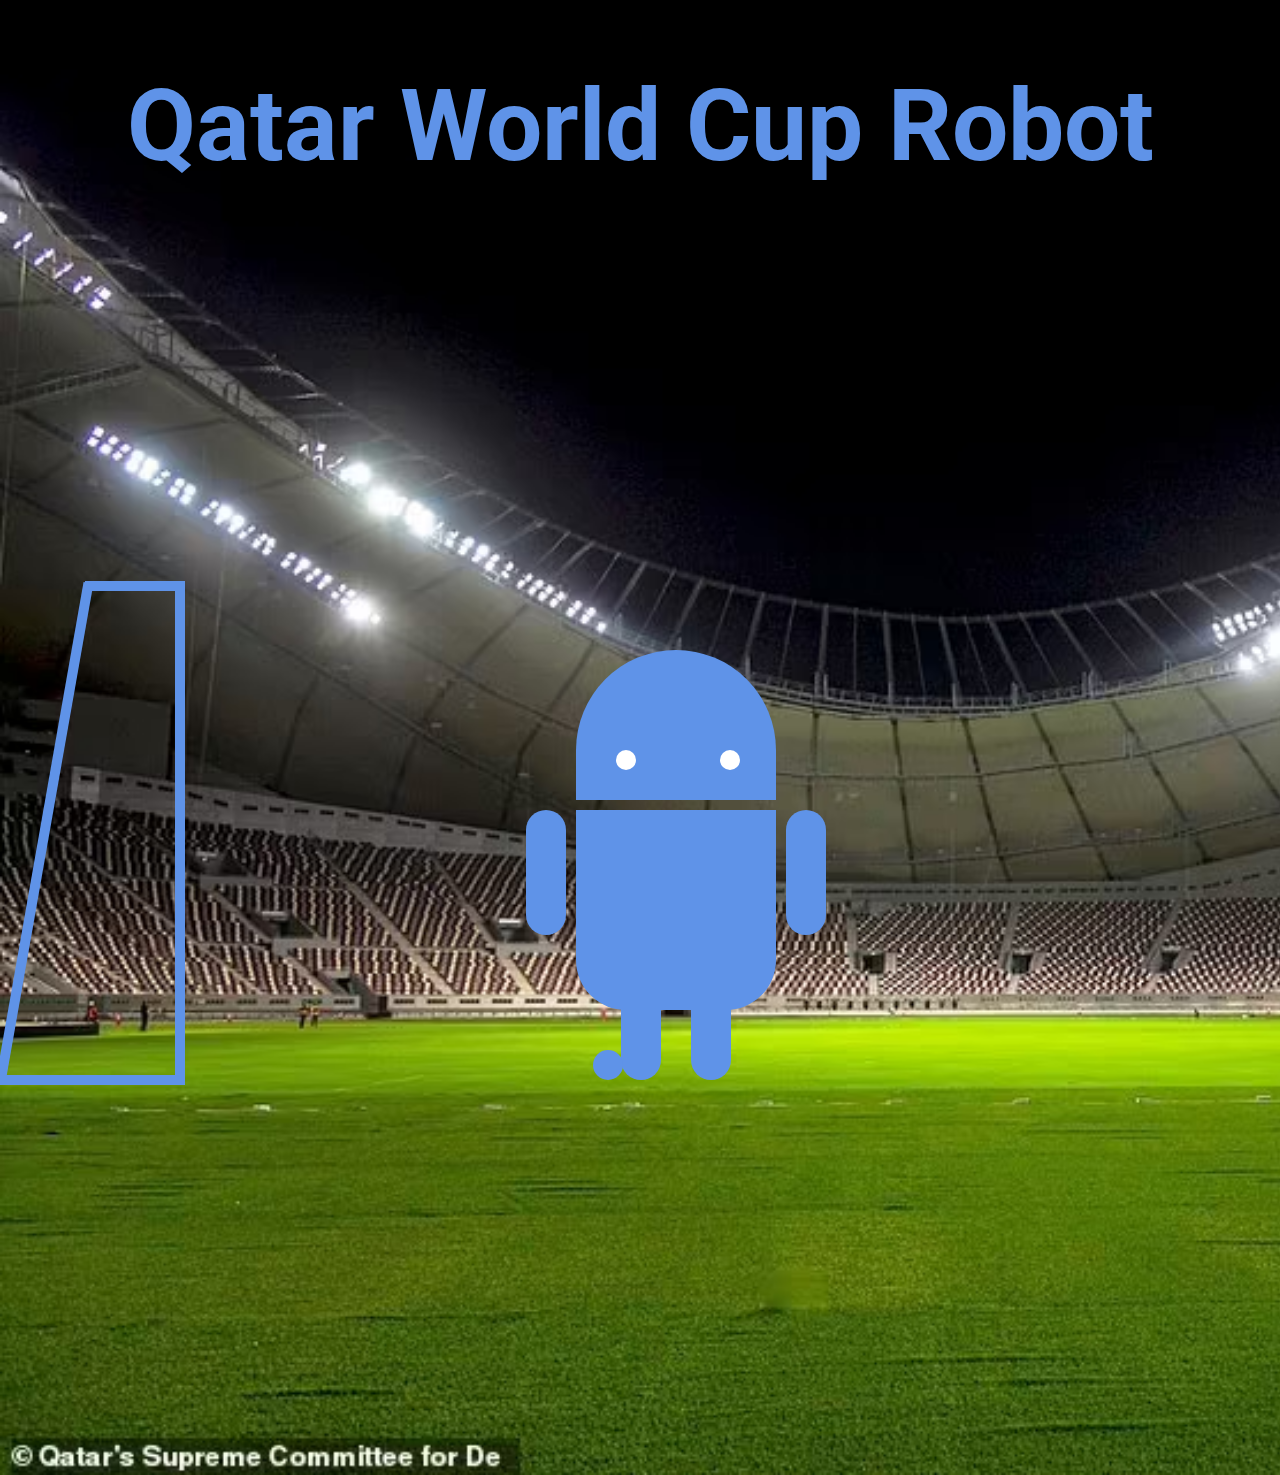
<file: robot.html>
<!DOCTYPE html>
<html>
<head>
	<title>RoboPage</title>
	<link rel="stylesheet" type="text/css" href="robot.css">
	<link href="https://fonts.googleapis.com/css?family=Roboto" rel="stylesheet">
</head>
<body>
	<h1>Qatar World Cup Robot</h1>
	<div class="robots">
		<div class="android"> 
			<div class="head"> 
				<div class="eyes"> 
					<div class="left_eye"></div> 
					<div class="right_eye"></div>
				</div> 
			</div> 
			<div class="upper_body"> 
				<div class="left_arm"></div> 
				<div class="torso"></div> 
				<div class="right_arm"></div> 
			</div> 
			<div class="lower_body"> 
				<div class="left_leg"></div> 
					<div class="ball"></div>
				<div class="right_leg"></div>
			</div> 
		</div>
	</div>
	<div class="kapu">
		<div class="kapu1"></div>
		<div class="kapu2"></div>
		<div class="kapu3"></div>
		<div class="kapu4"></div>
	</div>
</body>
</html>
</file>
<file: robot.css>
body{
	background-image: url("pitch.jpg");
	background-size: cover;
	background-repeat: repeat;
	height: 1400px;
}

h1 {
	text-align: center;
	font-family: 'Roboto', sans-serif;
	font-size:100px;
	color: #5f93e8;
}

.kapu {
}

.kapu1,
.kapu2,
.kapu3,
.kapu4{
	background-color: #5f93e8;
}

.kapu1{
	position: absolute;
	left:40px;
	width: 10px; 
	height: 500px;
	top:580px;
	transform: rotate(10deg);
	transform-origin: right;
}

.kapu2{
	position: absolute;
	width: 10px; 
	height: 100px;
	top: 536px;
	left:130px;
	transform: rotate(90deg);
}
.kapu3{
	position: absolute;
	width: 10px;
	height: 495px;
	top:590px;
	left:175px;
}

.kapu4{
	position: absolute;
	width: 10px; 
	height: 180px;
	top:990px;
	left:83px;
	transform: rotate(90deg);
}

.robots {
}

.android{
	position: absolute;
	left: 526px;
	top: 650px;
}

.head, 
.left_arm, 
.torso, 
.right_arm, 
.left_leg, 
.right_leg {
	 background-color: #5f93e8;
}

.head { 
	width: 200px; 
	margin: 0 auto; 
	height: 150px; 
	border-radius: 200px 200px 0 0; 
	margin-bottom: 10px;
} 

.eyes {
	
}

.head:hover {
	width: 300px;
    transition: 1s ease-in-out;
}

.upper_body { 
	width: 300px; 
	height: 150px;
	display: flex;
	margin: 0 auto;
}

.left_arm, .right_arm { 
	width: 40px; 
	height: 125px;
	border-radius: 100px; 
} 

.left_arm { 
	margin-right: 10px; 
} 

.right_arm { 
	margin-left: 10px; 
} 

.torso { 
	width: 200px; 
	height: 200px;
	border-radius: 0 0 50px 50px; 
} 

.lower_body { 
	width: 200px; 
	height: 200px;
	/* This is another useful property. Hmm what do you think it does?*/
	margin: 0 auto;
	display: flex;
} 
.ball{
  position: relative;
  right:68px;
  border-radius: 50%;
  height:30px;
  width: 30px;
  margin: 90px 0px 0px 0px;
  background: #5f93e8;
}

.left_leg, .right_leg { 
	width: 40px; 
	height: 120px;
	border-radius: 0 0 100px 100px; 
} 

.left_leg, .right_leg .ball {
	display: inline-flex;
}
.left_leg { 
	margin-left: 45px; 
} 

.left_leg:hover {
	-webkit-transform: rotate(20deg);
    -moz-transform: rotate(20deg);
    -o-transform: rotate(20deg);
    -ms-transform: rotate(20deg);
    transform: rotate(20deg);
	transition: all 500ms;
}
.left_leg:hover + .ball{
	transform: rotate(20deg) translatex(-572px);
	transition: all 1.5s linear;
}

.left_eye, .right_eye { 
	width: 20px; 
	height: 20px; 
	border-radius: 15px; 
	background-color: white;  
	display:inline-flex;
}

.left_eye { 
	/* These properties are new and you haven't encountered
	in this course. Check out CSS Tricks to see what it does! */
	position: relative; 
	top: 100px; 
	left: 40px; 
} 

.right_eye { 
	position: relative; 
	top: 100px; 
	left: 120px; 
}
</file>
